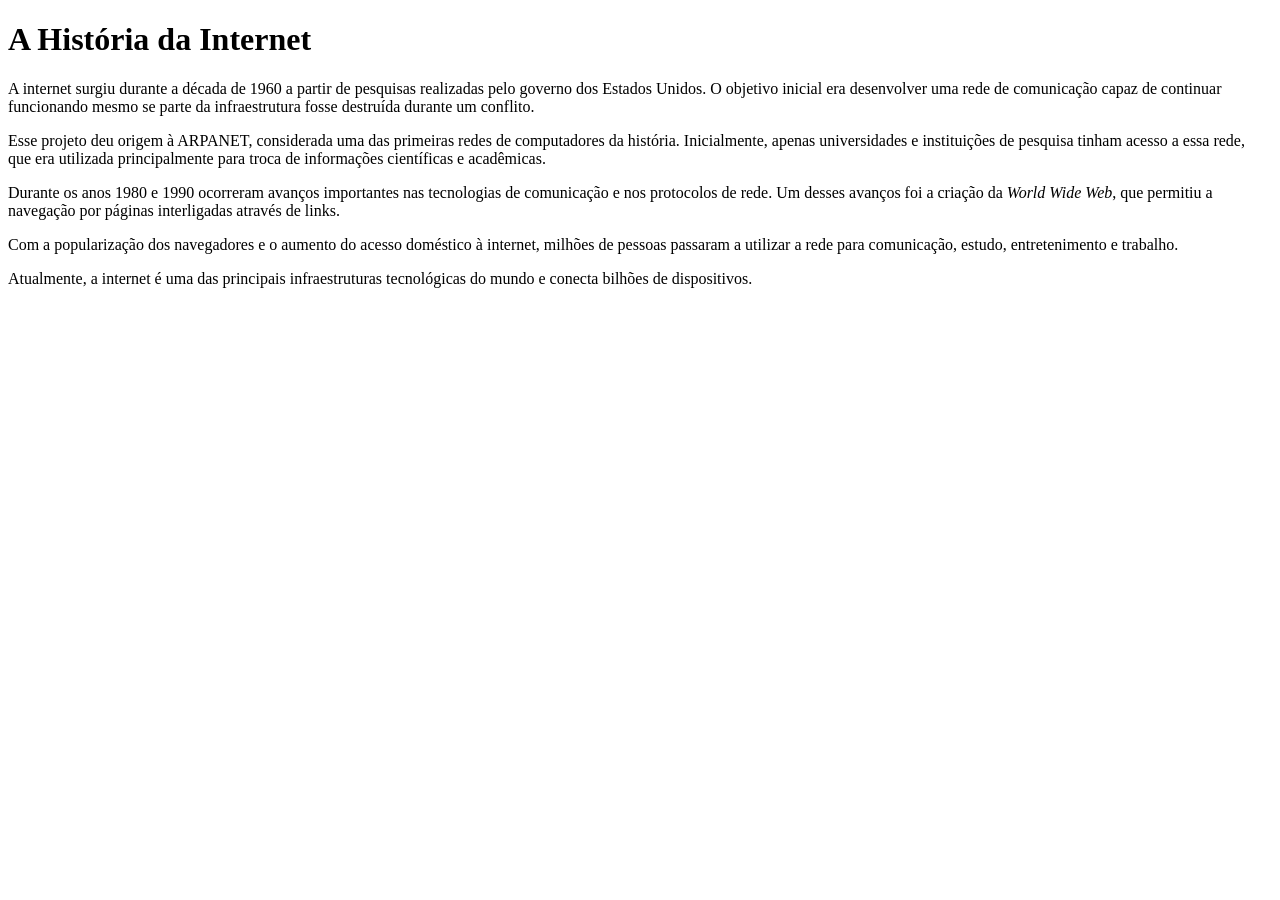
<file: Atvd_01/Exercicio_01/index.html>
<!DOCTYPE html>
<html lang="pt-BR">
<head>
    <meta charset="UTF-8">
    <meta name="viewport" content="width=device-width, initial-scale=1.0">
    <title>Artigo</title>
</head>
<body>

    <header><h1>A História da Internet</h1></header>

    <p>
        A internet surgiu durante a década de 1960 a partir de pesquisas realizadas pelo governo dos Estados Unidos.
        O objetivo inicial era desenvolver uma rede de comunicação capaz de continuar funcionando mesmo se parte da infraestrutura
        fosse destruída durante um conflito.
    </p>
    <p>
        Esse projeto deu origem à ARPANET, considerada uma das primeiras redes de computadores da história. Inicialmente,
        apenas universidades e instituições de pesquisa tinham acesso a essa rede, que era utilizada principalmente para troca de informações
        científicas e acadêmicas.
    </p>
    <p>
        Durante os anos 1980 e 1990 ocorreram avanços importantes nas tecnologias de comunicação e nos protocolos de rede.
        Um desses avanços foi a criação da <em>World Wide Web</em>, que permitiu a navegação por páginas interligadas através de links.
    </p>
    <p>
        Com a popularização dos navegadores e o aumento do acesso doméstico à internet, milhões de pessoas passaram a utilizar a rede para
        comunicação, estudo, entretenimento e trabalho.
    </p>
    <p>
        Atualmente, a internet é uma das principais infraestruturas tecnológicas do mundo e conecta bilhões de dispositivos.
    </p>

</body>
</html>
</file>
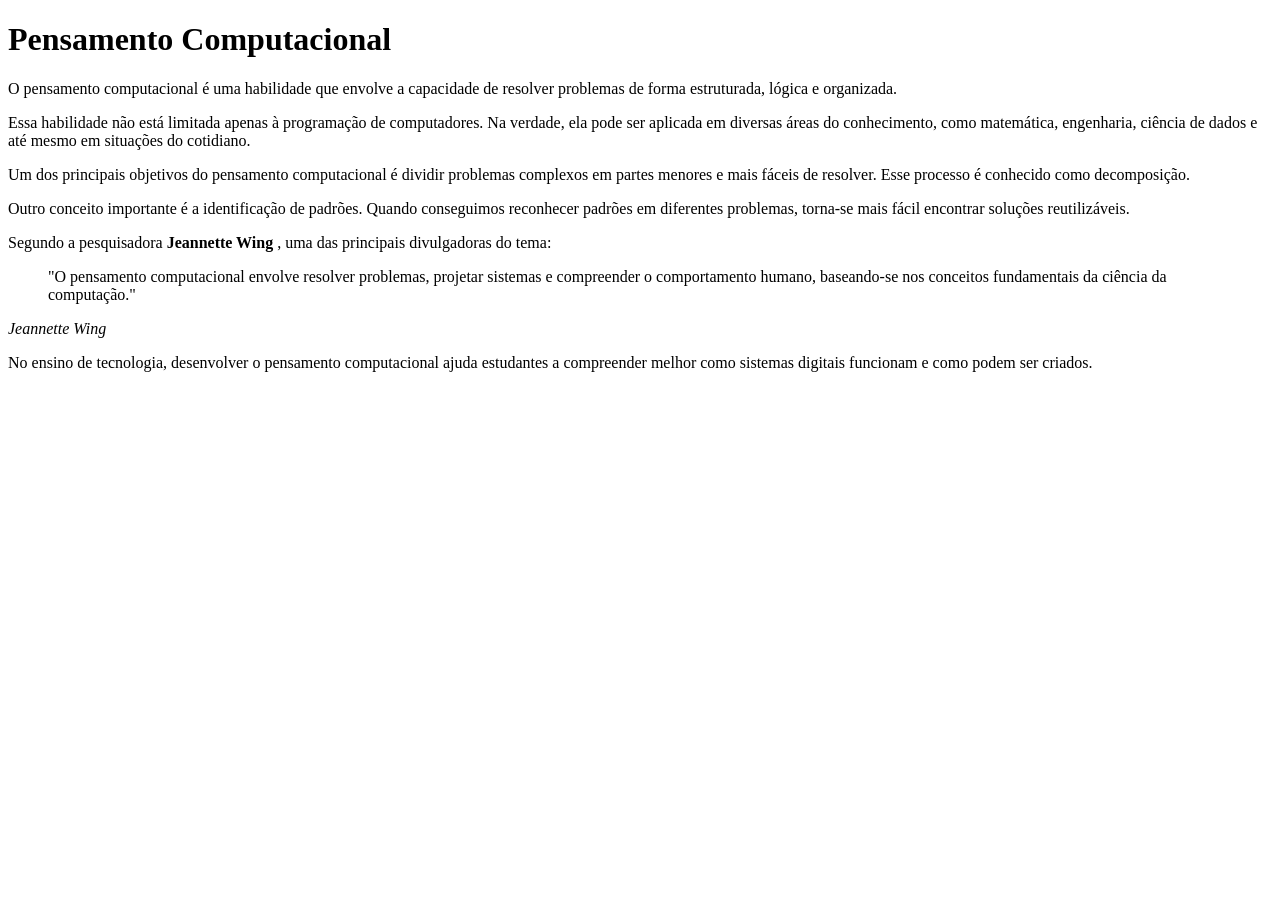
<file: Atvd_01/Exercicio_02/index.html>
<!DOCTYPE html>
<html lang="pt-BR">
<head>
    <meta charset="UTF-8">
    <meta name="viewport" content="width=device-width, initial-scale=1.0">
    <title>Pensamento Computacional</title>
</head>
<body>
    <h1>Pensamento Computacional</h1>

    <p>
        O pensamento computacional é uma habilidade que envolve a capacidade de resolver problemas de forma estruturada, lógica e organizada.
    </p>
    <p>
        Essa habilidade não está limitada apenas à programação de computadores. Na verdade,
        ela pode ser aplicada em diversas áreas do conhecimento, como matemática, engenharia, ciência de dados e até mesmo em situações
        do cotidiano.
    </p>
    <p>
        Um dos principais objetivos do pensamento computacional é dividir problemas complexos em partes menores e mais fáceis de resolver.
        Esse processo é conhecido como decomposição.
    </p>
    <p>
        Outro conceito importante é a identificação de padrões. Quando conseguimos reconhecer padrões em diferentes problemas,
        torna-se mais fácil encontrar soluções reutilizáveis.
    </p>
    <p>
        Segundo a pesquisadora <strong> Jeannette Wing </strong>, uma das principais divulgadoras do tema:
    </p>
    <blockquote>
        "O pensamento computacional envolve resolver problemas, projetar sistemas e compreender o comportamento humano,
        baseando-se nos conceitos fundamentais da ciência da computação."
    </blockquote>

    <cite>Jeannette Wing</cite>

    <p>
        No ensino de tecnologia, desenvolver o pensamento computacional ajuda estudantes a compreender melhor como sistemas digitais
        funcionam e como podem ser criados.
    </p>


</body>
</html>
</file>
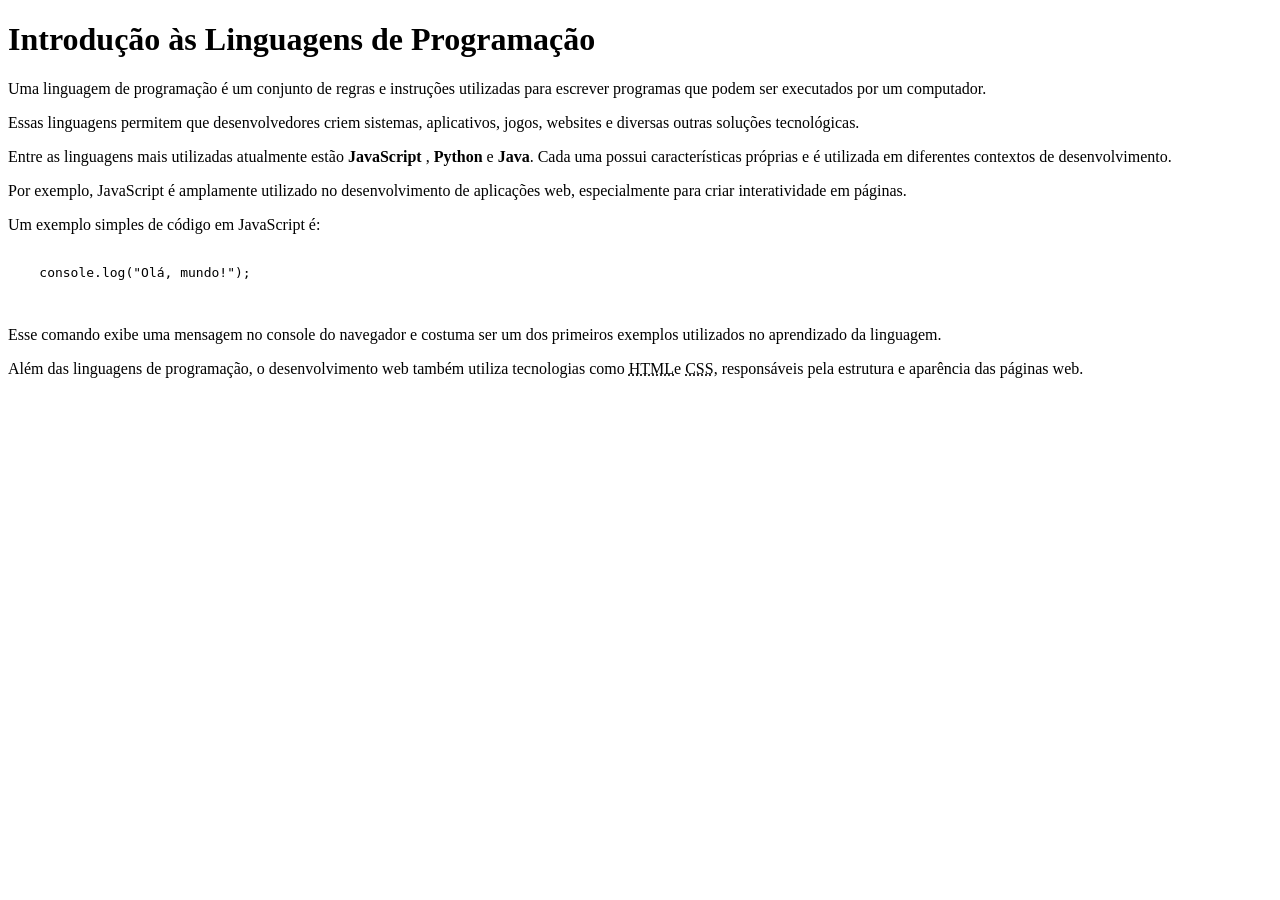
<file: Atvd_01/Exercicio_03/index.html>
<!DOCTYPE html>
<html lang="pt-BR">
<head>
    <meta charset="UTF-8">
    <meta name="viewport" content="width=device-width, initial-scale=1.0">
    <title>Introdução às Linguagens de Programação</title>
</head>
<body>

    <h1>Introdução às Linguagens de Programação</h1>

    <p>
        Uma linguagem de programação é um conjunto de regras e instruções utilizadas para escrever programas que podem ser executados
        por um computador.
    </p>

    <p>
        Essas linguagens permitem que desenvolvedores criem sistemas, aplicativos, jogos, websites e diversas outras soluções tecnológicas.
    </p>

    <p>
        Entre as linguagens mais utilizadas atualmente estão <strong> JavaScript </strong>, <strong>Python</strong> e <strong>Java</strong>. Cada uma possui características próprias
        e é utilizada em diferentes contextos de desenvolvimento.
    </p>

    <p>
        Por exemplo, JavaScript é amplamente utilizado no desenvolvimento de aplicações web,
        especialmente para criar interatividade em páginas.
    </p>

    <p>
        Um exemplo simples de código em JavaScript é:
    </p>

    <pre>
    <code>
    console.log("Olá, mundo!");
    </code>
    </pre>

    <p>
        Esse comando exibe uma mensagem no console do navegador e costuma ser um dos primeiros exemplos
        utilizados no aprendizado da linguagem.
    </p>

    <p>
        Além das linguagens de programação, o desenvolvimento web também utiliza tecnologias como 
        <abbr title= "HyperText Markup Language">HTML</abbr>e
        <abbr title= "Cascading Style Sheets">CSS</abbr>,  
        responsáveis pela estrutura e aparência das páginas web.
    </p>
    
</body>
</html>
</file>
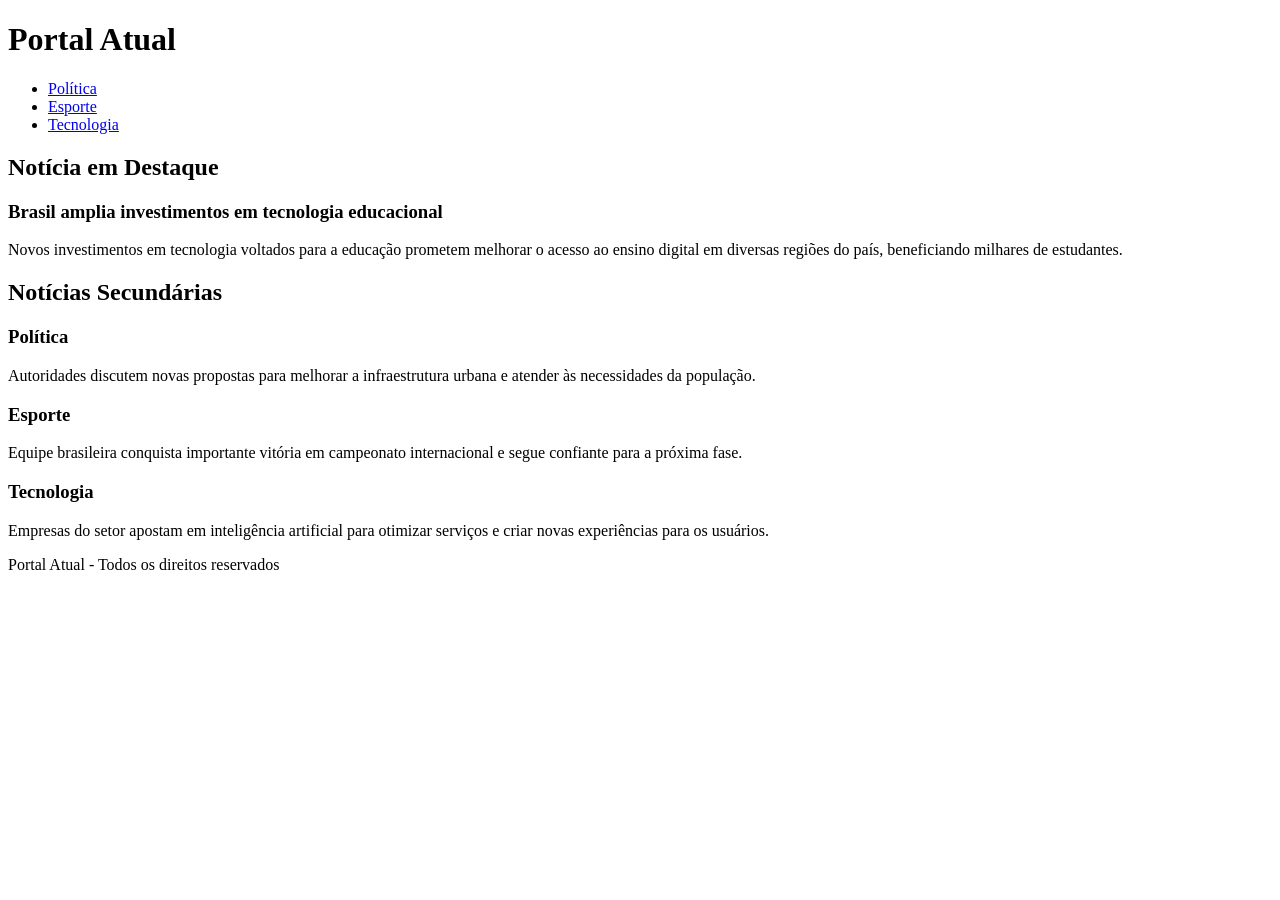
<file: Atvd_02/Exercicio_03/index.html>
<!DOCTYPE html>
<html lang="pt-BR">
<head>
    <meta charset="UTF-8">
    <meta name="viewport" content="width=device-width, initial-scale=1.0">
    <title>Document</title>
</head>
<body>
    <header>
        <h1>Portal Atual</h1>
    </header>

    <nav>
        <ul>
            <li><a href="#">Política</a></li>
            <li><a href="#">Esporte</a></li>
            <li><a href="#">Tecnologia</a></li>
        </ul>
    </nav>

    <main>
        <section>
            <h2>Notícia em Destaque</h2>
            <article>
                <h3>Brasil amplia investimentos em tecnologia educacional</h3>
                <p>
                    Novos investimentos em tecnologia voltados para a educação prometem melhorar
                    o acesso ao ensino digital em diversas regiões do país, beneficiando milhares de estudantes.
                </p>
            </article>
        </section>

        <section>
            <h2>Notícias Secundárias</h2>

            <article>
                <h3>Política</h3>
                <p>
                    Autoridades discutem novas propostas para melhorar a infraestrutura urbana
                    e atender às necessidades da população.
                </p>
            </article>

            <article>
                <h3>Esporte</h3>
                <p>
                    Equipe brasileira conquista importante vitória em campeonato internacional
                    e segue confiante para a próxima fase.
                </p>
            </article>

            <article>
                <h3>Tecnologia</h3>
                <p>
                    Empresas do setor apostam em inteligência artificial para otimizar serviços
                    e criar novas experiências para os usuários.
                </p>
            </article>
        </section>
    </main>

    <footer>
        <p>Portal Atual - Todos os direitos reservados</p>
    </footer>

</body>
</html>
</file>
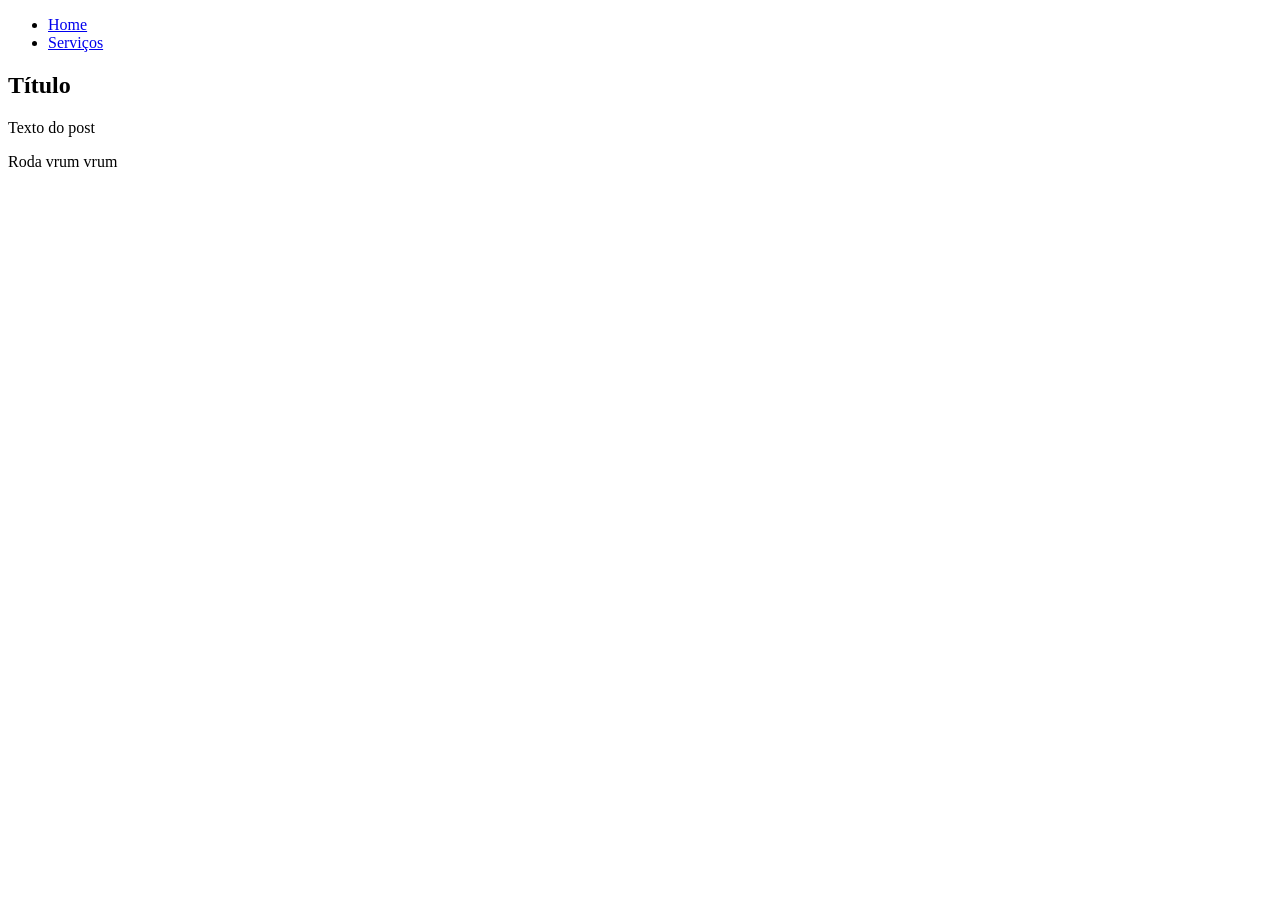
<file: Atvd_02/Exercicio_04/index.html>
<!DOCTYPE html>
<html lang="pt-BR">
<head>
    <meta charset="UTF-8">
    <meta name="viewport" content="width=device-width, initial-scale=1.0">
    <title>Código Semântico</title>
</head>
<body>

    <header>
        <nav>
            <ul>
                <li><a href="#">Home</a></li>
                <li><a href="#">Serviços</a></li>
            </ul>
        </nav>
    </header>

    <main>
        <article>
            <h1>Título</h1>
            <p>Texto do post</p>
        </article>
    </main>

    <footer>
        <p>Roda vrum vrum</p>
    </footer>

</body>
</html>
</file>
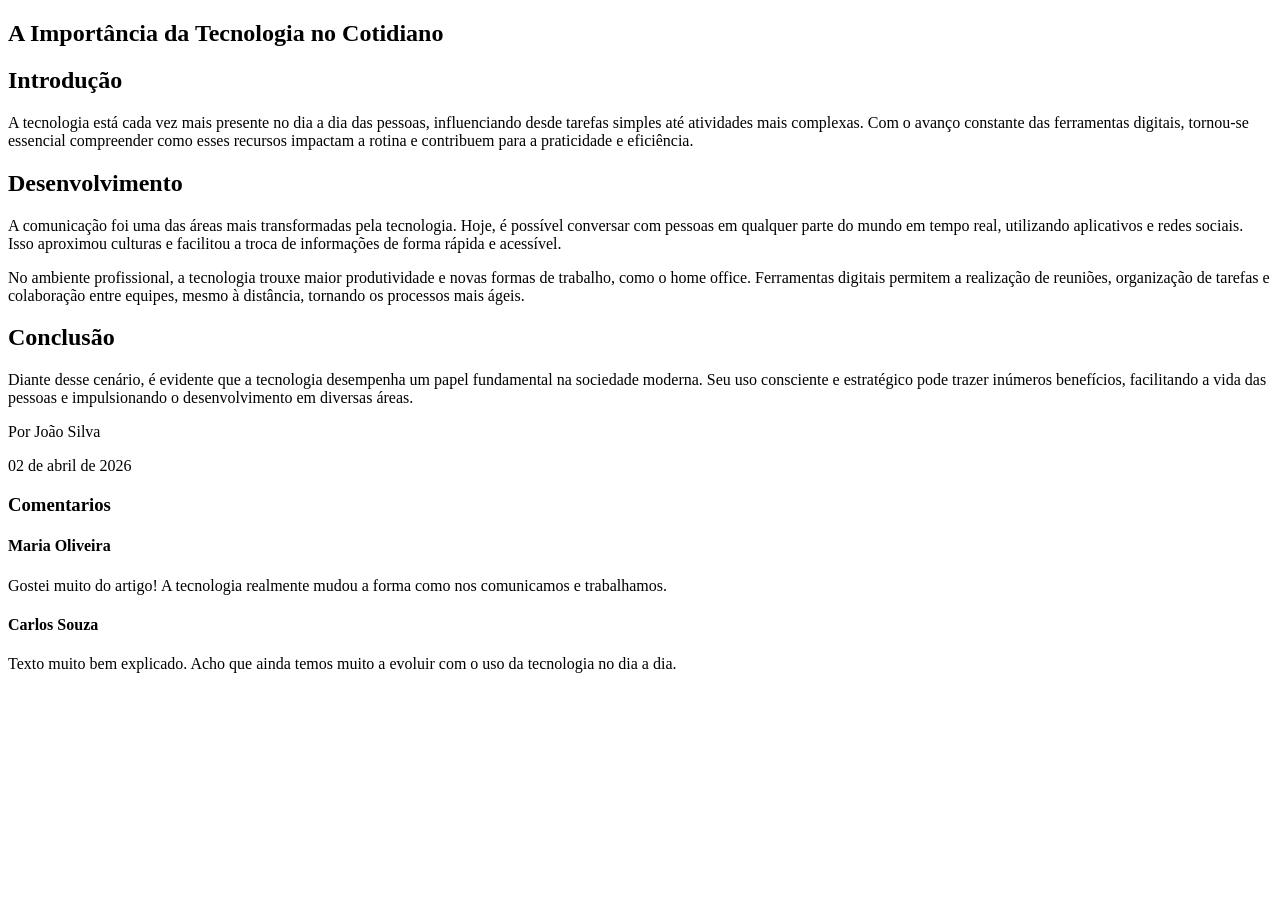
<file: Atvd_02/Exercicio_2/index.html>
<!DOCTYPE html>
<html lang="pt-BR">
<head>
    <meta charset="UTF-8">
    <meta name="viewport" content="width=device-width, initial-scale=1.0">
    <title>Artigo de Blog</title>
</head>
<body>
        
        <article>
            
            <header>
            <h1>A Importância da Tecnologia no Cotidiano</h1>
            </header>

            <section>
                <h2>Introdução</h2>
                <p>
                    A tecnologia está cada vez mais presente no dia
                    a dia das pessoas, influenciando desde tarefas
                    simples até atividades mais complexas.
                    Com o avanço constante das ferramentas digitais,
                    tornou-se essencial compreender como esses recursos
                    impactam a rotina e contribuem para a praticidade
                    e eficiência.
                </p>
            </section>

            <section>
                <h2>Desenvolvimento</h2>
                <p>
                    A comunicação foi uma das áreas mais transformadas pela
                    tecnologia. Hoje, é possível conversar com pessoas
                    em qualquer parte do mundo em tempo real,
                    utilizando aplicativos e redes sociais.
                    Isso aproximou culturas e facilitou a troca de
                    informações de forma rápida e acessível.
                </p>

                <p>
                   No ambiente profissional, a tecnologia trouxe maior produtividade e novas formas de trabalho, como o home office. Ferramentas digitais permitem a realização de reuniões, organização de tarefas e colaboração entre equipes, mesmo à distância, tornando os processos mais ágeis. 
                </p>
            </section>

            <section>
                <h2>Conclusão</h2>
                <p>
                    Diante desse cenário, é evidente que a tecnologia desempenha um papel fundamental na sociedade moderna. Seu uso consciente e estratégico pode trazer inúmeros benefícios, facilitando a vida das pessoas e impulsionando o desenvolvimento em diversas áreas.
                </p>
            </section>

            <footer>
                <p>Por João Silva</p>
                <time datetime="2026-04-02">02 de abril de 2026</time>
            </footer>

            <section>
                <h3>Comentarios</h3>

                <article>
                    <h4>Maria Oliveira</h4>
                    <p>Gostei muito do artigo! A tecnologia realmente mudou a forma como nos comunicamos e trabalhamos.</p>
                </article>

                <article>
                    <h4>Carlos Souza</h4>
                    <p>Texto muito bem explicado. Acho que ainda temos muito a evoluir com o uso da tecnologia no dia a dia.</p>
                </article>

            </section>
        </article>

</body>
</html>
</file>
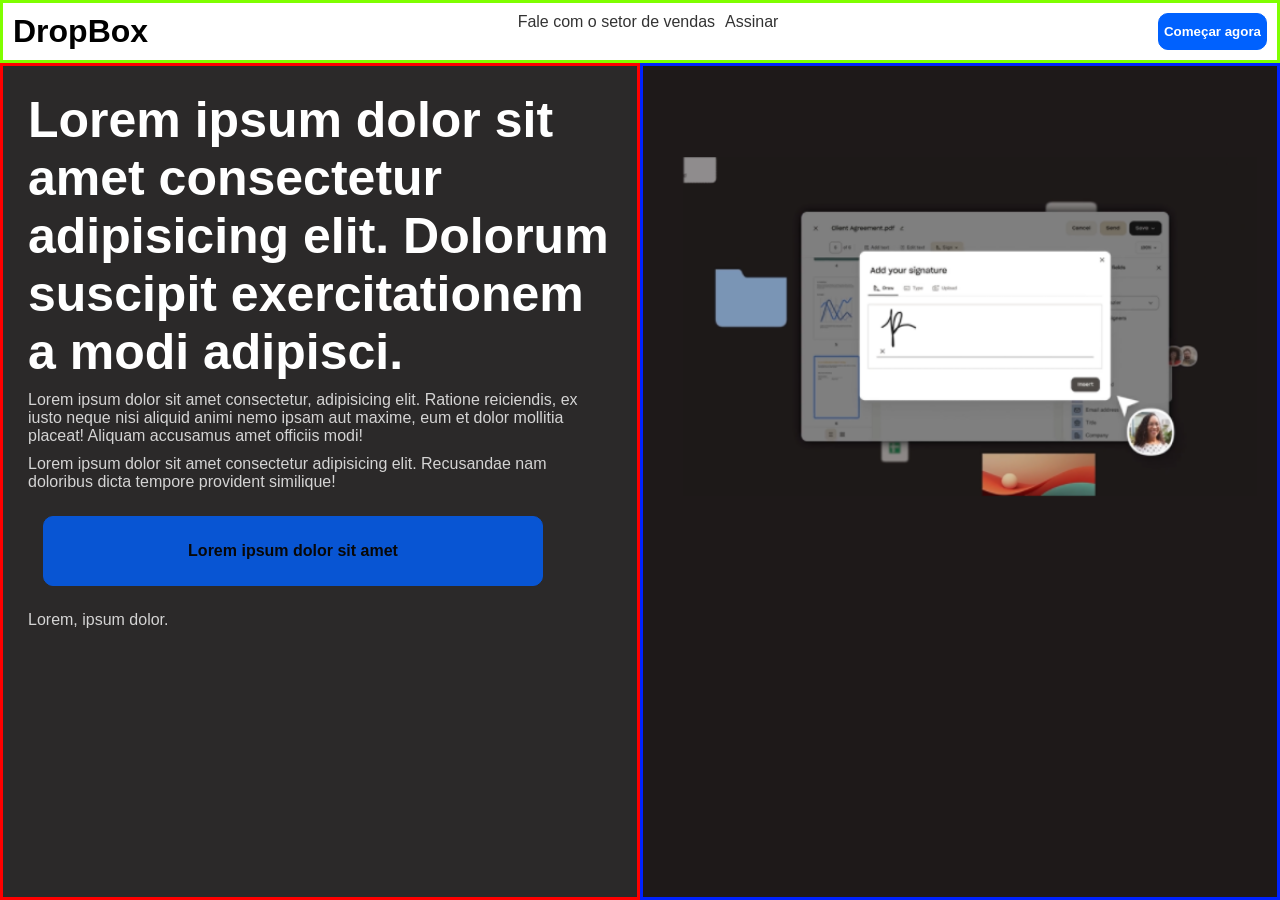
<file: Atvd_03/Exercicio_01/index.html>
<!DOCTYPE html>
<html lang="pt-BR">
<head>
    <meta charset="UTF-8">
    <meta name="viewport" content="width=device-width, initial-scale=1.0">
    <title>Layout 1 - Tela Dividida</title>
    <link rel="stylesheet" href="style.css">
</head>
<body>

    <header>
        <h1>DropBox</h1>

        <nav>
            <ul>
                <li><a href="">Fale com o setor de vendas</a></li>
                <li><a href="">Assinar</a></li>
                
            </ul>
        </nav>
        <button>Começar agora</button>
    </header>    

        <main>
            <article>
                <h2>Lorem ipsum dolor sit amet consectetur adipisicing elit. Dolorum suscipit exercitationem a modi adipisci.</h2>

                <p>
                    Lorem ipsum dolor sit amet consectetur, adipisicing elit. Ratione reiciendis, ex iusto neque nisi aliquid animi nemo ipsam aut maxime, eum et dolor mollitia placeat! Aliquam accusamus amet officiis modi!
                </p>

                <p>
                    Lorem ipsum dolor sit amet consectetur adipisicing elit. Recusandae nam doloribus dicta tempore provident similique!
                </p>

                <button>Lorem ipsum dolor sit amet</button>

                <p>Lorem, ipsum dolor.</p>
            </article>

            <aside>
                <figure>
                    <img src="img/image.png" alt="imagem">
                </figure>
                
            </aside>
        </main>
    

</body>
</html>
</file>
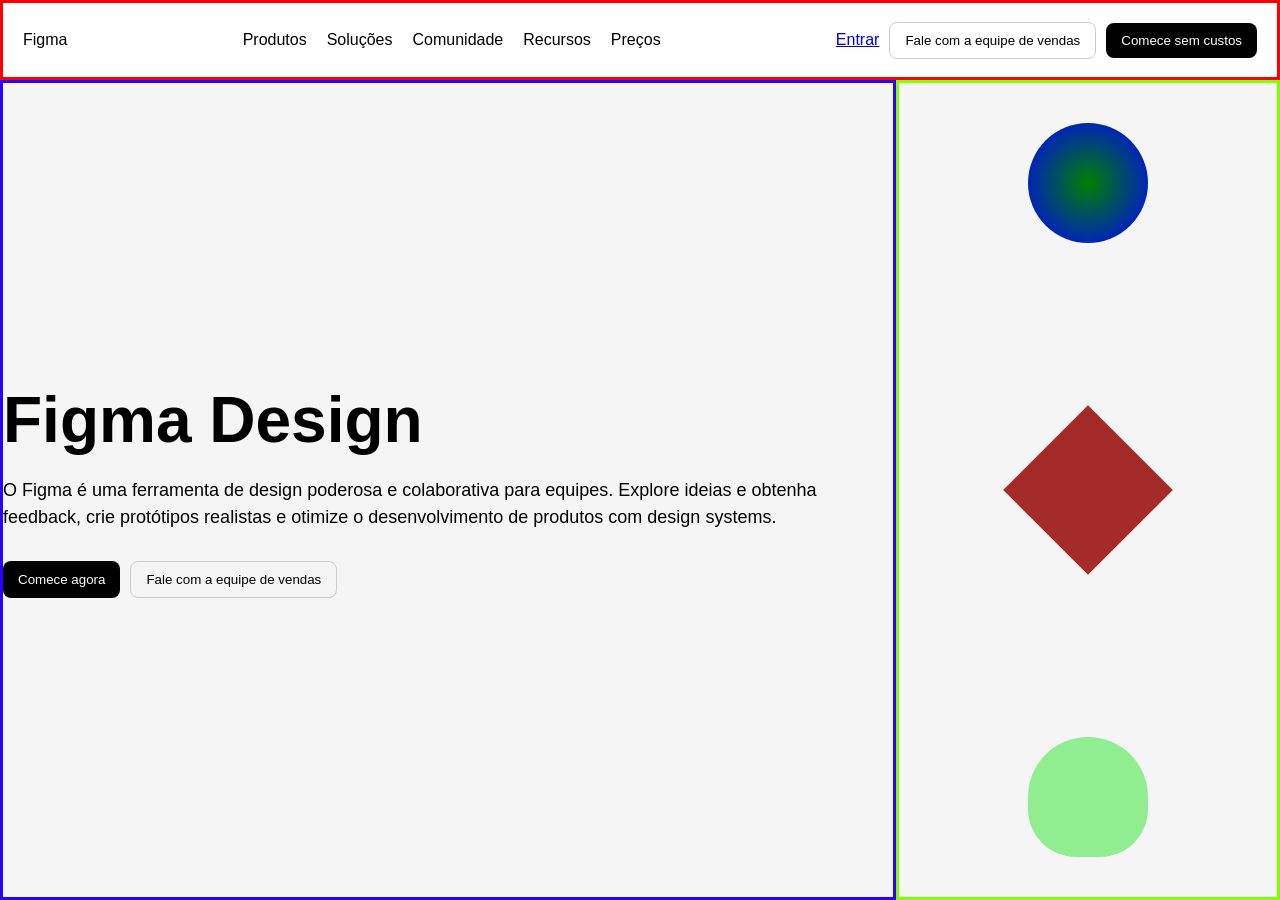
<file: Atvd_03/Exercicio_02/index.html>
<!DOCTYPE html>
<html lang="pt-BR">
<head>
  <meta charset="UTF-8">
  <meta name="viewport" content="width=device-width, initial-scale=1.0">
  <title>Document</title>
  <link rel="stylesheet" href="style.css">
</head>
<body>

<header class="navbar">
  <div class="logo">Figma</div>

  <nav>
    <ul class="menu">
      <li><a href="#">Produtos</a></li>
      <li><a href="#">Soluções</a></li>
      <li><a href="#">Comunidade</a></li>
      <li><a href="#">Recursos</a></li>
      <li><a href="#">Preços</a></li>
    </ul>
  </nav>

  <div class="actions">
    <a href="#">Entrar</a>
    <button class="btn-outline">Fale com a equipe de vendas</button>
    <button class="btn-black">Comece sem custos</button>
  </div>
</header>

<main>
  <section class="hero">
    
    <div class="text">
      <h1>Figma Design</h1>
      <p>
        O Figma é uma ferramenta de design poderosa e colaborativa para equipes.
        Explore ideias e obtenha feedback, crie protótipos realistas e otimize
        o desenvolvimento de produtos com design systems.
      </p>

      <div class="buttons">
        <button class="btn-black">Comece agora</button>
        <button class="btn-outline">Fale com a equipe de vendas</button>
      </div>
    </div>

    <aside class="shapes" aria-hidden="true">
      <div class="circle"></div>
      <div class="diamond"></div>
      <div class="blob"></div>
    </aside>

  </section>
</main>

</body>
</html>
</file>
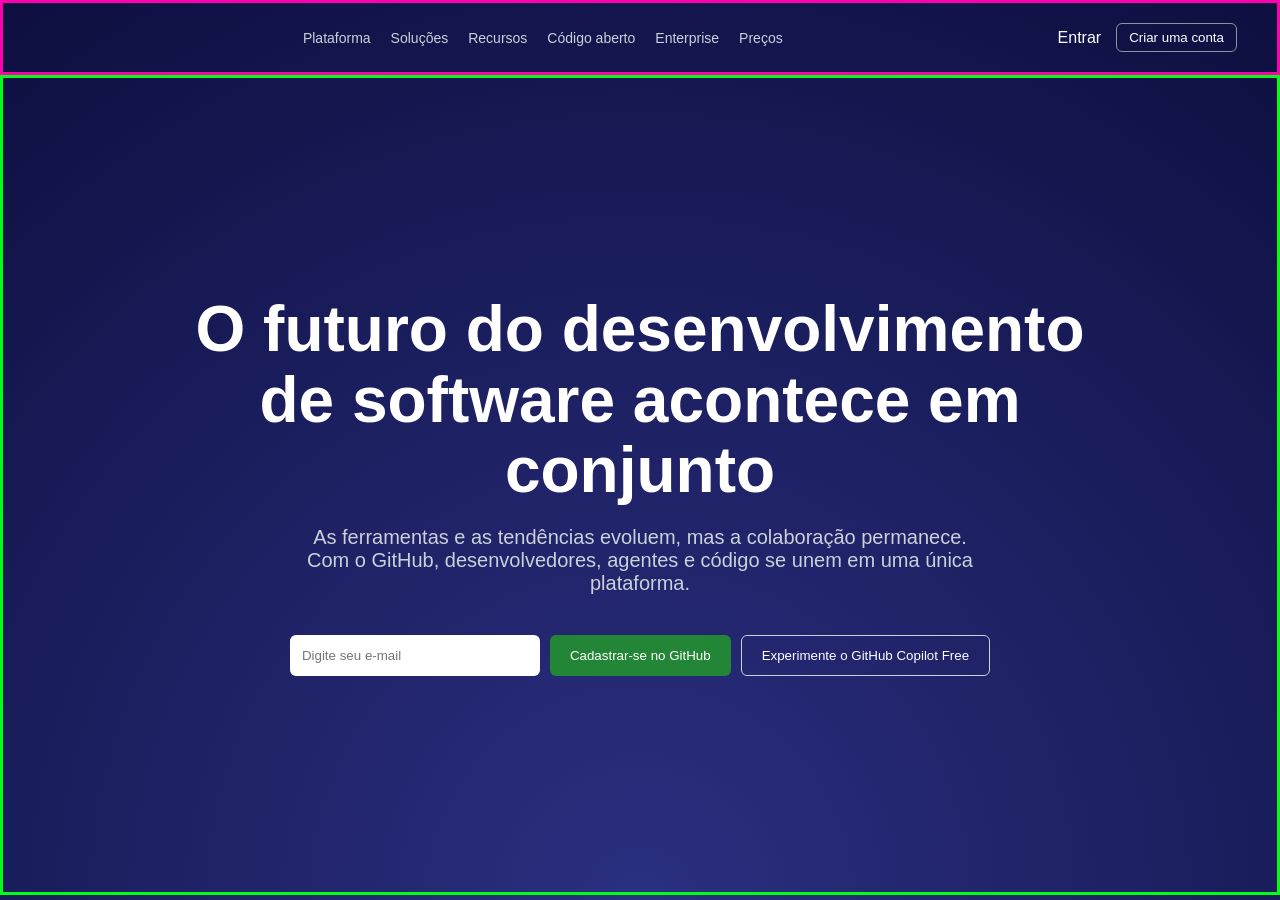
<file: Atvd_03/Exercicio_03/index.html>
<!DOCTYPE html>
<html lang="en">
<head>
    <meta charset="UTF-8">
    <meta name="viewport" content="width=device-width, initial-scale=1.0">
    <title>Document</title>
    <link rel="stylesheet" href="style.css">
</head>
<body>

<header class="navbar">
  <div class="logo"></div>

  <nav>
    <ul class="menu">
      <li><a href="#">Plataforma</a></li>
      <li><a href="#">Soluções</a></li>
      <li><a href="#">Recursos</a></li>
      <li><a href="#">Código aberto</a></li>
      <li><a href="#">Enterprise</a></li>
      <li><a href="#">Preços</a></li>
    </ul>
  </nav>

  <div class="actions">
    <span class="search"></span>
    <a href="#">Entrar</a>
    <button class="btn-outline">Criar uma conta</button>
  </div>
</header>

<main class="hero">

  <h1>
    O futuro do desenvolvimento de software acontece em conjunto
  </h1>

  <p>
    As ferramentas e as tendências evoluem, mas a colaboração permanece.
    Com o GitHub, desenvolvedores, agentes e código se unem em uma única plataforma.
  </p>

  <div class="cta">
    <input type="email" placeholder="Digite seu e-mail">
    <button class="btn-green">Cadastrar-se no GitHub</button>
    <button class="btn-outline-light">Experimente o GitHub Copilot Free</button>
  </div>

</main>

</body>
</html>
</file>
<file: Atvd_03/Exercicio_01/style.css>
*{
    box-sizing: border-box;
    margin: 0;
    padding: 0;
}

html{
    background-color:#1E1919;
    
}

body{
    margin: 0;
    height: 100vh; 
    display: flex;
    flex-direction: column;
    overflow: hidden; 
}

header{
    background-color: #ffffff;
    width: 100%;
    display: flex;
    justify-content: space-between;
    padding: 10px;
    border: 3px chartreuse solid;
}

header h1{
    font-family: "Inter", sans-serif;
    
}

nav{
    margin-right: 10px;
}

nav ul{
    list-style: none;
    display: flex;
    gap: 10px;
    align-items: center;
}

nav a{
    text-decoration: none;
    color: black;
    font-weight:lighter;
    font-family: "Inter", sans-serif;
    opacity: 0.8;
}

header button{
    background-color: #0061FE;
    color: #ffffff;
    font-weight: bold;
    padding: 5px;
    border: 1px #0061FE solid;
    border-radius: 10px;
    font-family: "Inter", sans-serif;
}

main{
    display: flex;
    flex: 1; 
    min-height: 0; 
}


article{
    background-color:#2B2929 ;
    width: 50%;
    padding: 20px;
    border: 3px rgb(255, 0, 0) solid;
}

article h2{
    color: #ffffff;
    font-weight: 700;
    font-size: 50px;
    padding: 5px;
    font-family: "Inter", sans-serif;
}

article p{
    color: #ffffff;
    font-weight: lighter;
    font-size: medium;
    padding: 5px;
    font-family: "Inter", sans-serif;
    opacity: 0.8;
}

article button{

    background-color: #0061FE;
    color: black;
    font-weight: bold;
    font-size: medium;
    padding: 5px;
    border: 1px #0061FE solid;
    border-radius: 10px;
    font-family: "Inter", sans-serif;
    width: 500px;
    height: 70px;
    opacity: 0.8;
    margin: 20px;
}

aside{
    width: 50%;
    padding: 20px;
    border: 3px rgb(0, 34, 255) solid;
}

aside img{
    width: 100%;
    height: auto;
}
</file>
<file: Atvd_03/Exercicio_02/style.css>
* {
  margin: 0;
  padding: 0;
  box-sizing: border-box;
  font-family: Arial, sans-serif;
}

body {
  background: #f5f5f5;
  margin: 0;
  overflow: hidden; 
  
  
}

.hero {
  height: calc(100vh - 80px);
  padding: 0 20px; 
}


.navbar {
  display: flex;
  justify-content: space-between;
  align-items: center;
  background: white;
  border: 3px rgb(255, 0, 0) solid;
  height: 80px;
  padding: 0 20px;
}

.menu {
  display: flex;
  list-style: none;
  gap: 20px;
}

.menu a {
  text-decoration: none;
  color: black;
}

.actions {
  display: flex;
  align-items: center;
  gap: 10px;
}


.hero {
  display: flex;
  align-items: stretch;
  padding: 0;
  min-height: calc(100vh - 80px);
}


.text {
  flex: 0 0 70%;
  display: flex;
  flex-direction: column;
  justify-content: center;
  border: 3px rgb(43, 0, 255) solid;
}

.text h1 {
  font-size: 64px;
  margin-bottom: 20px;
}

.text p {
  font-size: 18px;
  margin-bottom: 30px;
  line-height: 1.5;
}

.buttons {
  display: flex;
  gap: 10px;
}


.shapes {
  flex: 0 0 30%;
  display: flex;
  flex-direction: column;
  justify-content: space-between;
  align-items: center;
  padding: 40px 0;
  border: 3px chartreuse solid;
}


.btn-black {
  background: black;
  color: white;
  padding: 10px 15px;
  border: none;
  border-radius: 8px;
  cursor: pointer;
}

.btn-outline {
  background: transparent;
  border: 1px solid #ccc;
  padding: 10px 15px;
  border-radius: 8px;
  cursor: pointer;
}


.circle {
  width: 120px;
  height: 120px;
  border-radius: 50%;
  background: radial-gradient(circle, green, blue);
}

.diamond {
  width: 120px;
  height: 120px;
  background: brown;
  transform: rotate(45deg);
}

.blob {
  width: 120px;
  height: 120px;
  background: lightgreen;
  border-radius: 50% 50% 40% 40%;
}
</file>
<file: Atvd_03/Exercicio_03/style.css>
* {
  margin: 0;
  padding: 0;
  box-sizing: border-box;
  font-family: Arial, sans-serif;
}

body {
  height: 100vh;
  color: white;
  background: radial-gradient(circle at bottom, #2b2f80, #0d0f3f);
}


.navbar {
  display: flex;
  justify-content: space-between;
  align-items: center;
  padding: 20px 40px;
  border: 3px rgb(255, 0, 174) solid;
}

.menu {
  display: flex;
  list-style: none;
  gap: 20px;
}

.menu a {
  color: #c9d1d9;
  text-decoration: none;
  font-size: 14px;
}

.actions {
  display: flex;
  align-items: center;
  gap: 15px;
}

.actions a {
  color: white;
  text-decoration: none;
}

.btn-outline {
  border: 1px solid #8b949e;
  background: transparent;
  color: white;
  padding: 6px 12px;
  border-radius: 6px;
  cursor: pointer;
}


.hero {
  height: calc(100vh - 80px);
  display: flex;
  flex-direction: column;
  justify-content: center;
  align-items: center;
  text-align: center;
  padding: 0 20px;
  border: 3px rgb(0, 255, 21) solid;
}

.hero h1 {
  font-size: 64px;
  max-width: 900px;
  line-height: 1.1;
  margin-bottom: 20px;
}

.hero p {
  font-size: 20px;
  max-width: 700px;
  color: #c9d1d9;
  margin-bottom: 40px;
}


.cta {
  display: flex;
  gap: 10px;
  flex-wrap: wrap;
  justify-content: center;
}

.cta input {
  padding: 12px;
  border-radius: 6px;
  border: none;
  width: 250px;
}

.btn-green {
  background: #238636;
  color: white;
  border: none;
  padding: 12px 20px;
  border-radius: 6px;
  cursor: pointer;
}

.btn-outline-light {
  border: 1px solid #c9d1d9;
  background: transparent;
  color: white;
  padding: 12px 20px;
  border-radius: 6px;
  cursor: pointer;
}
</file>
